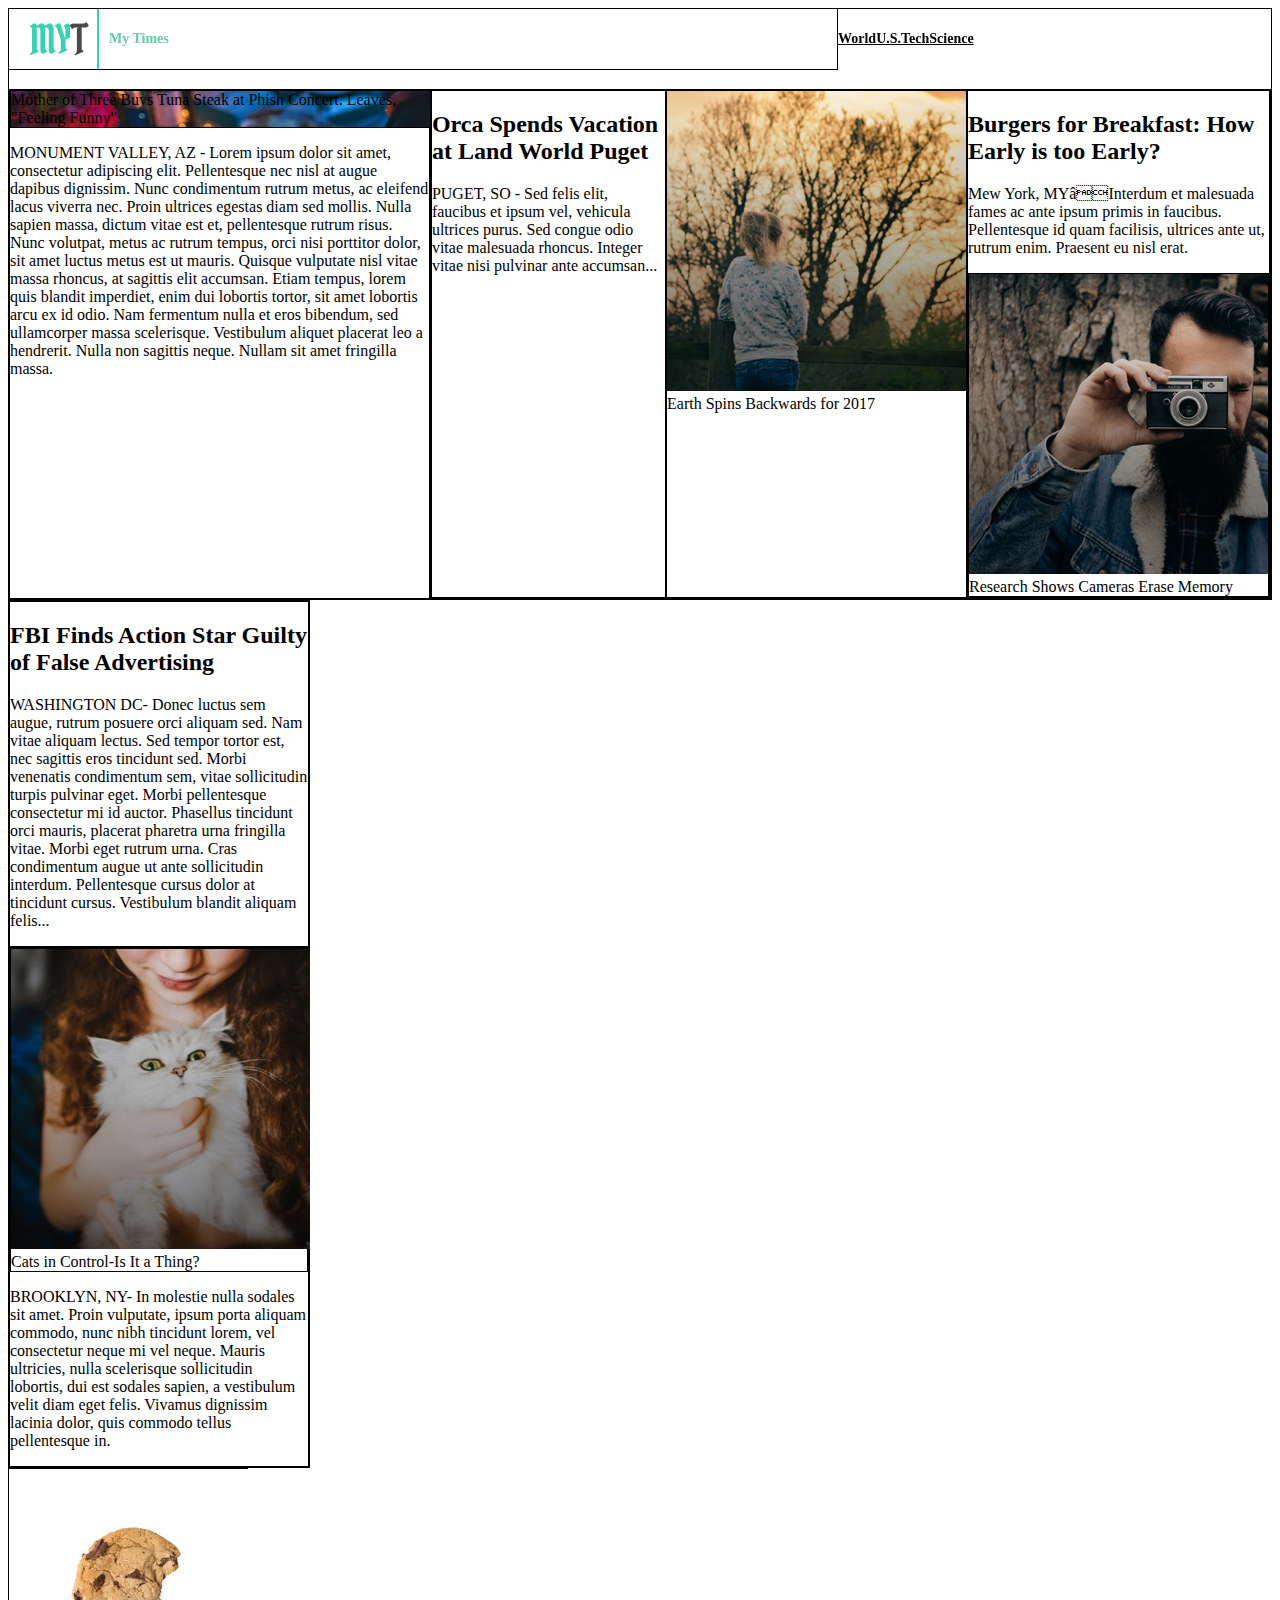
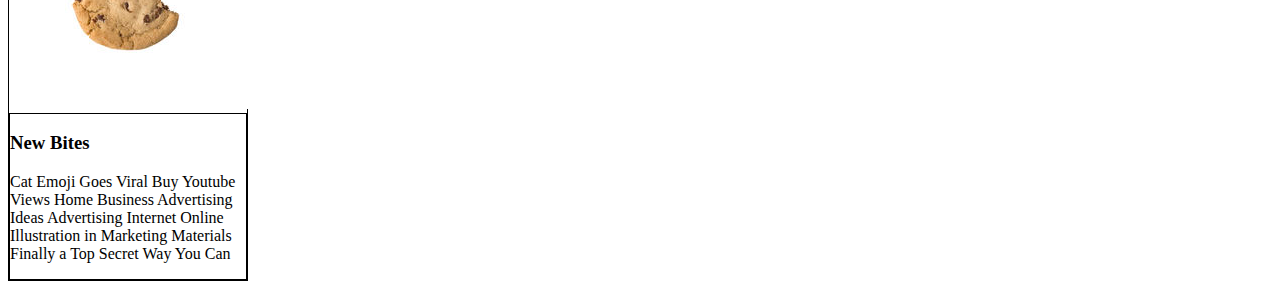
<file: index.html>
<!DOCTYPE html>
<html lang="en">
  <head>
    <meta charset="UTF-8">
    <link href="./resources/css/style.css" type="text/css" rel="stylesheet">
    <title>My Times</title>
  </head>
  <body>
    <header>
      <div class="logo">
        <img src="./resources/images/myt-logo.jpg" alt="">
        <span>My Times</span>
      </div>
      <nav>
        <span>World</span>
        <span>U.S.</span>
        <span>Tech</span>
        <span>Science</span>
      </nav>
    </header>
    <div class="content">
      <div class="content-large border">
        <div class="main-story"
          <div class="main-story-title">
            <span>Mother of Three Buys Tuna Steak at Phish Concert. Leaves, "Feeling Funny"</span>
          </div>
            <div class="main-story-img">
          </div>
          <p>MONUMENT VALLEY, AZ - Lorem ipsum dolor sit amet, consectetur adipiscing elit. Pellentesque nec nisl at augue dapibus dignissim. Nunc condimentum rutrum metus, ac eleifend lacus viverra nec. Proin ultrices egestas diam sed mollis. Nulla sapien massa, dictum vitae est et, pellentesque rutrum risus. Nunc volutpat, metus ac rutrum tempus, orci nisi porttitor dolor, sit amet luctus metus est ut mauris. Quisque vulputate nisl vitae massa rhoncus, at sagittis elit accumsan. Etiam tempus, lorem quis blandit imperdiet, enim dui lobortis tortor, sit amet lobortis arcu ex id odio. Nam fermentum nulla et eros bibendum, sed ullamcorper massa scelerisque. Vestibulum aliquet placerat leo a hendrerit. Nulla non sagittis neque. Nullam sit amet fringilla massa.</p>
        </div>
        <div class="secondary-stories">
          <div class="fall">
            <h2>Orca Spends Vacation at Land World Puget</h2>
              <p>PUGET, SO - Sed felis elit, faucibus et ipsum vel, vehicula ultrices purus. Sed congue odio vitae malesuada rhoncus. Integer vitae nisi pulvinar ante accumsan...</p>
          </div>
            <div class="fall-img">
              <img src="./resources/images/fall-img.png" alt="">
              <span>Earth Spins Backwards for 2017</span>
            </div>
            <div class="freaking-hipster">
              <h2>Burgers for Breakfast: How Early is too Early?</h2>
              <p>Mew York, MYâInterdum et malesuada fames ac ante ipsum primis in faucibus. Pellentesque id quam facilisis, ultrices ante ut, rutrum enim. Praesent eu nisl erat.</p>
              <div class="pop-culture">
                <img src="./resources/images/freaking-hipster.png" alt="">
                <span>Research Shows Cameras Erase Memory</span>
              </div>
            </div>
        </div>
      </div> <!-- end of content -->

      <div class="content-medium">
        <div class="text-story">
          <h2>FBI Finds Action Star Guilty of False Advertising</h2>
          <p>WASHINGTON DC- Donec luctus sem augue, rutrum posuere orci aliquam sed. Nam vitae aliquam lectus. Sed tempor tortor est, nec sagittis eros tincidunt sed. Morbi venenatis condimentum sem, vitae sollicitudin turpis pulvinar eget. Morbi pellentesque consectetur mi id auctor. Phasellus tincidunt orci mauris, placerat pharetra urna fringilla vitae. Morbi eget rutrum urna. Cras condimentum augue ut ante sollicitudin interdum. Pellentesque cursus dolor at tincidunt cursus. Vestibulum blandit aliquam felis...</p>
        </div>
        <div class="cat-ceo">
          <div class="cat-title">
            <img src="./resources/images/cat-ceo.png" alt="">
          <span>Cats in Control-Is It a Thing?</span>
          </div>
          <p>BROOKLYN, NY- In molestie nulla sodales sit amet. Proin vulputate, ipsum porta aliquam commodo, nunc nibh tincidunt lorem, vel consectetur neque mi vel neque. Mauris ultricies, nulla scelerisque sollicitudin lobortis, dui est sodales sapien, a vestibulum velit diam eget felis. Vivamus dignissim lacinia dolor, quis commodo tellus pellentesque in.</p>
        </div>
      </div>
      <div class="content-small">
        <div class="cookie">
          <img src="./resources/images/cookie.png" alt="">
          <div class="news-bites">
            <h3>New Bites</h3>
            <p>Cat Emoji Goes Viral Buy Youtube Views Home Business Advertising Ideas Advertising Internet Online Illustration in Marketing Materials Finally a Top Secret Way You Can</p>
          </div>
        </div>
      </div>
    </div>
  </body>
</html>
</file>
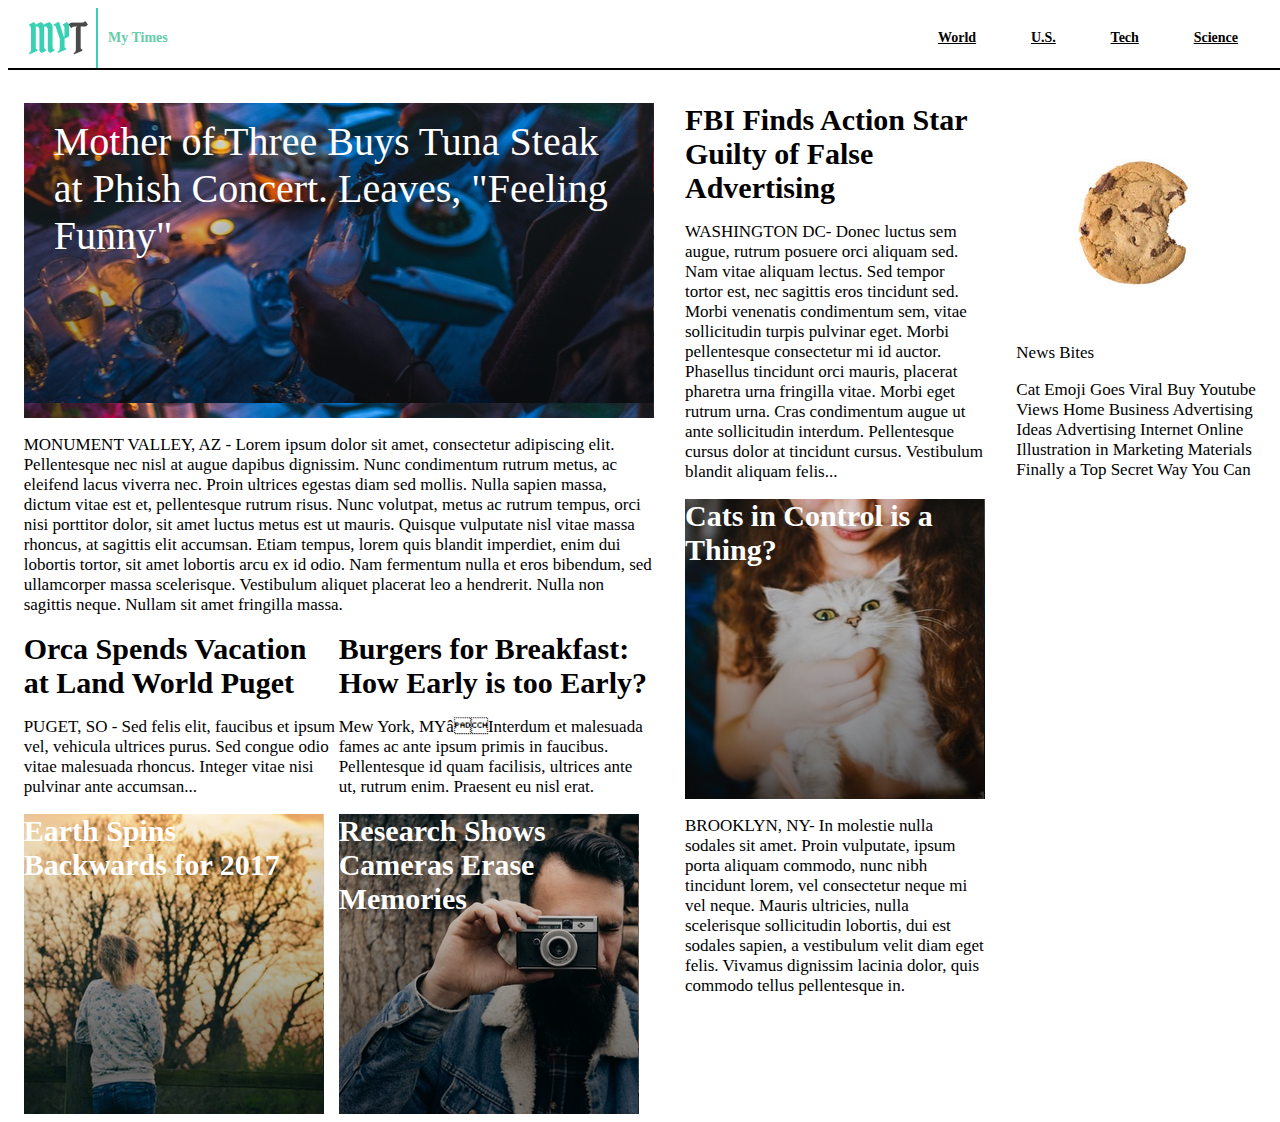
<file: index1.html>
<!DOCTYPE html>
<html lang="en">
  <head>
    <meta charset="UTF-8">
    <link href="./resources/css/style1.css" type="text/css" rel="stylesheet">
    <title>My Times</title>
  </head>
  <body>
    <header>
      <div class="header border">
        <img src="./resources/images/myt-logo.jpg" alt="">
        <span>My Times</span>
      </div>
      <nav>
        <span>World</span>
        <span>U.S.</span>
        <span>Tech</span>
        <span>Science</span>
      </nav>
    </header>

    <div class="content border">
      <div class="large-content border">
        <div class="main border">
          <div class="main-title border">
            <span>Mother of Three Buys Tuna Steak at Phish Concert. Leaves, "Feeling Funny"</span>
          </div>
          <div class="main-content border">
            <p>MONUMENT VALLEY, AZ - Lorem ipsum dolor sit amet, consectetur adipiscing elit. Pellentesque nec nisl at augue dapibus dignissim. Nunc condimentum rutrum metus, ac eleifend lacus viverra nec. Proin ultrices egestas diam sed mollis. Nulla sapien massa, dictum vitae est et, pellentesque rutrum risus. Nunc volutpat, metus ac rutrum tempus, orci nisi porttitor dolor, sit amet luctus metus est ut mauris. Quisque vulputate nisl vitae massa rhoncus, at sagittis elit accumsan. Etiam tempus, lorem quis blandit imperdiet, enim dui lobortis tortor, sit amet lobortis arcu ex id odio. Nam fermentum nulla et eros bibendum, sed ullamcorper massa scelerisque. Vestibulum aliquet placerat leo a hendrerit. Nulla non sagittis neque. Nullam sit amet fringilla massa.</p>
          </div>
        </div>
        <div class="rowtwo">
          <div class="secondary border">
            <div class="secondary-title border title">
              <span>Orca Spends Vacation at Land World Puget</span>
            </div>
            <div class="secondary-content border">
              <p>PUGET, SO - Sed felis elit, faucibus et ipsum vel, vehicula ultrices purus. Sed congue odio vitae malesuada rhoncus. Integer vitae nisi pulvinar ante accumsan...</p>
            </div>
            <div class="secondary-image border title">
              <span>Earth Spins Backwards for 2017</span>
            </div>
          </div>
          <div class="third border">
            <div class="third-title border title">
              <span>Burgers for Breakfast: How Early is too Early?</span>
            </div>
            <div class="third-content border">
              <p>Mew York, MYâInterdum et malesuada fames ac ante ipsum primis in faucibus. Pellentesque id quam facilisis, ultrices ante ut, rutrum enim. Praesent eu nisl erat.</p>
            </div>
            <div class="third-image border title">
              <span>Research Shows Cameras Erase Memories</span>
            </div>
          </div>
        </div>
      </div> <!-- end of Main content -->

      <div class="medium-content border">
        <div class="medium-main border">
          <div class="medium-main-title border title">
            <span>FBI Finds Action Star Guilty of False Advertising</span>
          </div>
          <div class="medium-main-content border">
            <p><p>WASHINGTON DC- Donec luctus sem augue, rutrum posuere orci aliquam sed. Nam vitae aliquam lectus. Sed tempor tortor est, nec sagittis eros tincidunt sed. Morbi venenatis condimentum sem, vitae sollicitudin turpis pulvinar eget. Morbi pellentesque consectetur mi id auctor. Phasellus tincidunt orci mauris, placerat pharetra urna fringilla vitae. Morbi eget rutrum urna. Cras condimentum augue ut ante sollicitudin interdum. Pellentesque cursus dolor at tincidunt cursus. Vestibulum blandit aliquam felis...</p>
          </div>
        </div>
        <div class="medium-second border">
          <div class="medium-second-title title border">
            <span>Cats in Control is a Thing?</span>
          </div>
          <div class="medium-second-content border">
            <p>BROOKLYN, NY- In molestie nulla sodales sit amet. Proin vulputate, ipsum porta aliquam commodo, nunc nibh tincidunt lorem, vel consectetur neque mi vel neque. Mauris ultricies, nulla scelerisque sollicitudin lobortis, dui est sodales sapien, a vestibulum velit diam eget felis. Vivamus dignissim lacinia dolor, quis commodo tellus pellentesque in.</p>
          </div>
        </div>
      </div>
      <div class="small-content border">
        <div class="small-image border">
          <img src="./resources/images/cookie.png" alt="">
        </div>
        <div class="small-title border">
          <span>News Bites</span>
        </div>
        <div class="small-content border">
          <p>Cat Emoji Goes Viral Buy Youtube Views Home Business Advertising Ideas Advertising Internet Online Illustration in Marketing Materials Finally a Top Secret Way You Can</p>
        </div>
      </div>

    </div>
  </body>
</html>
</file>
<file: resources/css/style.css>
header {
  display: flex;
  font-family: Verdana;
  font-size: 14px;
  font-weight: bold;
  align-items: center;
  height 80px;
  position: fixed;
  z-index: 1;
  width: 100%;
}


.logo {
  display: flex;
  color: MediumAquamarine;
  align-items: center;
  padding-left: 20px;
  width: 200px;
  border: 1px solid black;
  flex-grow: 1;
}

.logo span {
  display: flex;
  padding-left: 10px;
}

nav {
  display: inline-flex;
  width: 400px;
  text-decoration: underline;
  align-items: center;
  padding-right: 50px;
}

.content  {
  padding-top: 80px;
  display: flex;
  border: 1px solid black;
}

.content-large {
  display: flex;
  border: 1px solid black;
  flex-direction: column;
  width: 630px;

}

.main-story {
  border: 1px solid black;
  width: 100%;
  background-image: url(../images/main-story.png);
}

.main-story-title {
  border: 1px solid black;
}

.secondary-stories  {
  display: flex;
  border: 1px solid black;
  width: 100%;
}

.fall {
  border: 1px solid black;
}

.fall-img {
  border: 1px solid black;
  width:  50%;
}

.freaking-hipster {
  border: 1px solid black;
  width: 50%;
}

.pop-culture  {
  border: 1px solid black;
}



.content-medium {
  border: 1px solid black;
  display: flex;
  flex-direction: column;
  width: 300px;
}

.text-story {
  border: 1px solid black;
}

.cat-ceo  {
  border: 1px solid black;
}

.cat-title  {
  border: 1px solid black;
}



.content-small {
  display: flex;
  flex-direction: column;
  width: 240px;
}

.cookie {
  border: 1px solid black;
}

.news-bites {
  border: 1px solid black;
}
</file>
<file: resources/css/style1.css>
header {
  display: flex;
  font-family: Verdana;
  font-size: 14px;
  font-weight: bold;
  align-items: center;
  height 80px;
  position: fixed;
  z-index: 1;
  width: 100%;
  background-color: white;
  border-bottom: 2px solid black;
}


.header {
  display:  flex;
  color:  MediumAquamarine;
  padding-left: 20px;
  flex-grow:  1;
  align-items:  center;
}

nav {
  display:  flex;
  width: 400px;
  text-decoration: underline;
  align-items: center;
  justify-content: space-between;
  padding-right: 50px;
}

.header span {
  display: flex;
  padding-left: 10px;
}

header nav  {
width: 300px;
}

.content  {
  display: flex;
  padding-top: 95px;
  width: 100%;
  font-family: Georgia;
  font-size: 17px;
  color: black;
  justify-content: space-around;
}

.title  {
    font-size: 30px;
    font-weight: bold;
}

.large-content  {
  display: flex;
  width: 630px;
  flex-wrap: wrap;
}

.main {
  display: flex;
  width: 100%;
  flex-wrap: wrap;
}

.main-title span  {
  font-size: 40px;
  justify-content: center;
  align-items: center;
}

.main-title {
  background-image: url(../images/main-story.png);
  color: white;
  height: 300px;
  width: 100%;
  padding-left: 30px;
  padding-right: 30px;
  padding-top: 15px;
}

.rowtwo {
  display: flex;
  justify-content: space-between;
}

.secondary  {
  display: flex;
  width: 50%;
  flex-direction: column;
}

.secondary-image  {
  background-image: url(../images/fall-img.png);
  color: white;
  height: 300px;
  width: 300px;
}

.third  {
  display: flex;
  width: 50%;
  flex-direction: column;
}

.third-image  {
  background-image: url(../images/freaking-hipster.png);
  color: white;
  height: 300px;
  width: 300px;
}

.medium-content {
  display: flex;
  width: 300px;
  flex-direction: column;
}

.medium-second-title  {
  background-image: url(../images/cat-ceo.png);
  color: white;
  height: 300px;
}

.small-content  {
  display: flex;
  width: 240px;
  flex-direction: column;
}

.small-image  {
  height: 240px;
}
</file>
